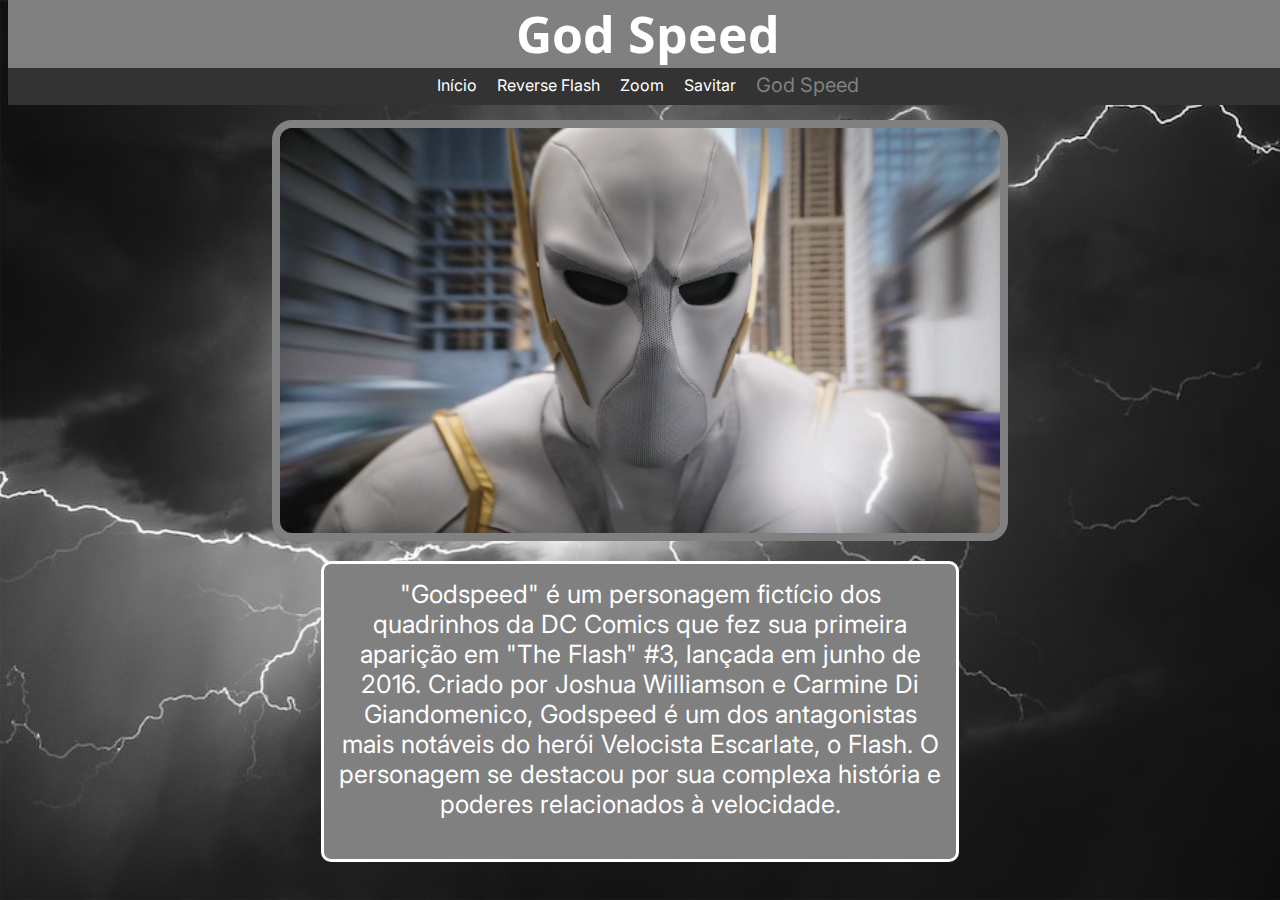
<file: god_speed.html>
<html>
    <head>
        <title>God Speed</title>
        <link rel="stylesheet" href="god_speed.css">
        <link rel="preconnect" href="https://fonts.googleapis.com">
        <link rel="preconnect" href="https://fonts.gstatic.com" crossorigin>
        <link href="https://fonts.googleapis.com/css2?family=Open+Sans&display=swap" rel="stylesheet">
        <link rel="preconnect" href="https://fonts.googleapis.com">
        <link rel="preconnect" href="https://fonts.gstatic.com" crossorigin>
        <link href="https://fonts.googleapis.com/css2?family=Inter:wght@500&display=swap" rel="stylesheet">
        <link rel="icon" href="god_speed.ico" type="image/x-icon">
        <script src="index-js.js"></script>
    </head>
    <body>
        <center>
            <h1 id="playSound">
                God Speed
            </h1>
            <div class="horizontal-menu">
                <a href="index.html" class="menu-item">Início</a>
                <a href="reverse-flash.html" class="menu-item">Reverse Flash</a>
                <a href="zoom.html" class="menu-item">Zoom</a>
                <a href="savitar.html" class="menu-item">Savitar</a>
                <p class="menu-item-god-speed">God Speed</p>
            </div>
        </center>
        <img class="zoom" src="god_speed.webp" alt="">
        <audio id="myAudio">
            <source src="god_speed.mp3" type="audio/mp3">
        </audio>
        <center>
            <div class="sobre">
                <p>
"Godspeed" é um personagem fictício dos quadrinhos da DC Comics que fez sua primeira aparição em "The Flash" #3, lançada em junho de 2016. Criado por Joshua Williamson e Carmine Di Giandomenico, Godspeed é um dos antagonistas mais notáveis do herói Velocista Escarlate, o Flash. O personagem se destacou por sua complexa história e poderes relacionados à velocidade.
                </p>
            </div>
        </center>
    </body>
</html>
</file>
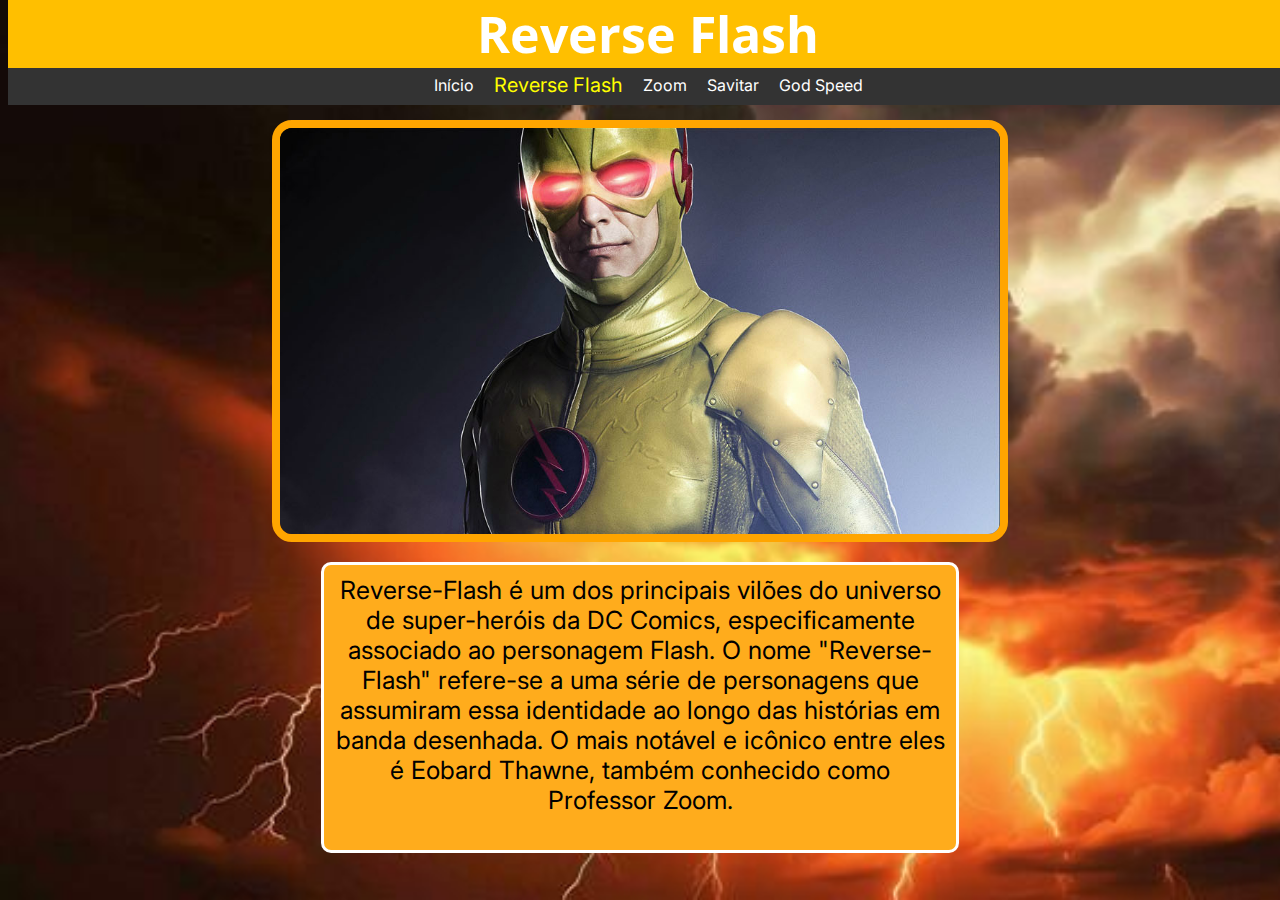
<file: reverse-flash.html>
<html>
    <head>
        <title>Reverse Flash</title>
        <link rel="stylesheet" href="reverse-flash-syles.css">
        <link rel="preconnect" href="https://fonts.googleapis.com">
        <link rel="preconnect" href="https://fonts.gstatic.com" crossorigin>
        <link href="https://fonts.googleapis.com/css2?family=Open+Sans&display=swap" rel="stylesheet">
        <link rel="preconnect" href="https://fonts.googleapis.com">
        <link rel="preconnect" href="https://fonts.gstatic.com" crossorigin>
        <link href="https://fonts.googleapis.com/css2?family=Inter:wght@500&display=swap" rel="stylesheet">
        <link rel="icon" href="reverse-flash.ico" type="image/x-icon">
        <script src="index-js.js"></script>
    </head>
    <body>
        
        <center>
            <h1 id="playSound">
                Reverse Flash
            </h1>
            <div class="horizontal-menu">
                <a href="index.html" class="menu-item">Início</a>
                <p class="menu-item-reverse-flash">Reverse Flash</p>
                <a href="zoom.html" class="menu-item">Zoom</a>
                <a href="savitar.html" class="menu-item">Savitar</a>
                <a href="god_speed.html" class="menu-item">God Speed</a>
            </div>
        </center>
        <img class="reverse" src="flash-out-of-time-reverse-flash-harrison-wells.webp" alt="">
        <audio id="myAudio">
            <source src="reverse-flash.mp3" type="audio/mp3">
        </audio>
        <center>
            <div class="sobre">
                <p>
                    Reverse-Flash é um dos principais vilões do universo de super-heróis da DC Comics, especificamente associado ao personagem Flash. O nome "Reverse-Flash" refere-se a uma série de personagens que assumiram essa identidade ao longo das histórias em banda desenhada. O mais notável e icônico entre eles é Eobard Thawne, também conhecido como Professor Zoom.
                </p>
            </div>
        </center>
    </body>
</html>
</file>
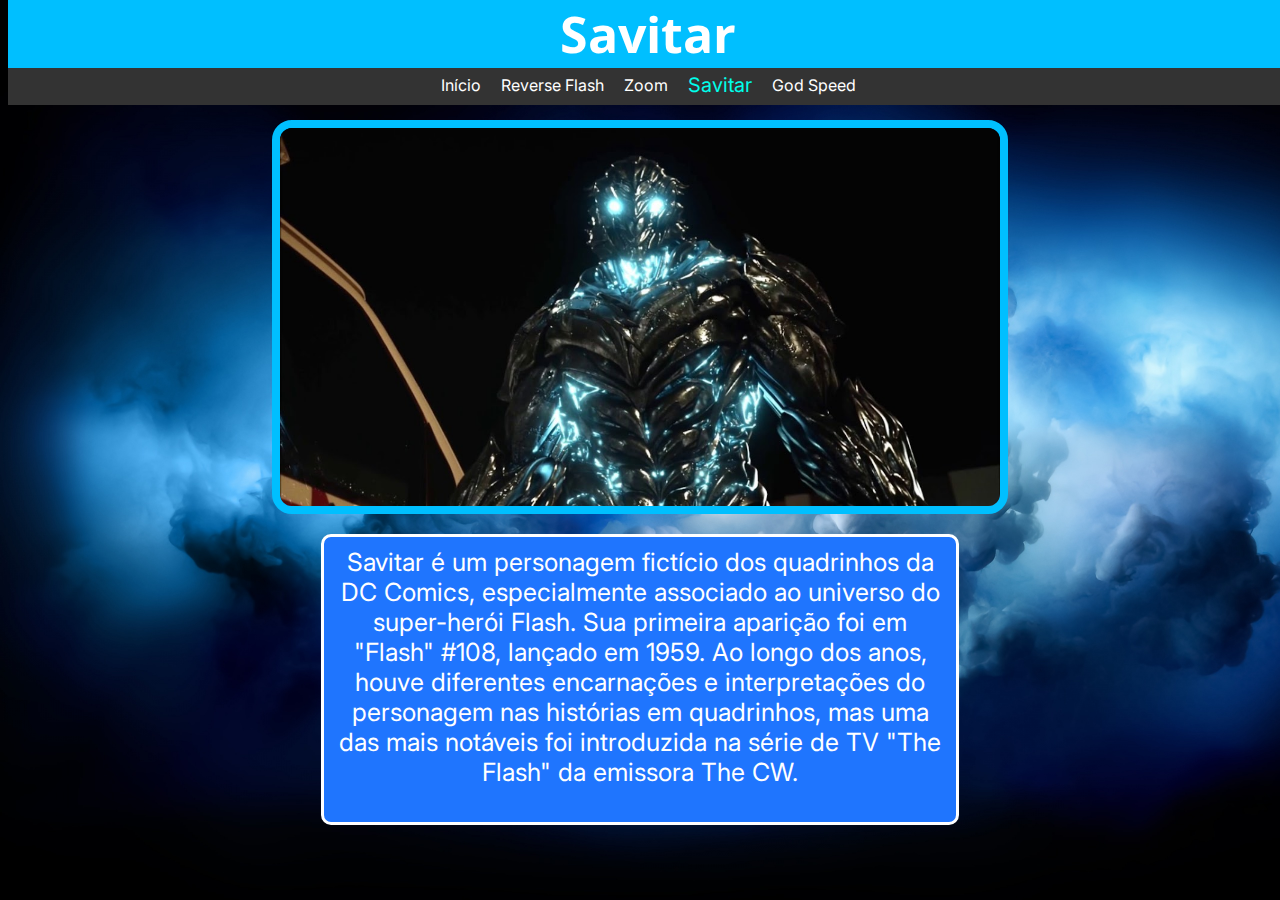
<file: savitar.html>
<html>
    <head>
        <title>Savitar</title>
        <link rel="stylesheet" href="savitar.css">
        <link rel="preconnect" href="https://fonts.googleapis.com">
        <link rel="preconnect" href="https://fonts.gstatic.com" crossorigin>
        <link href="https://fonts.googleapis.com/css2?family=Open+Sans&display=swap" rel="stylesheet">
        <link rel="preconnect" href="https://fonts.googleapis.com">
        <link rel="preconnect" href="https://fonts.gstatic.com" crossorigin>
        <link href="https://fonts.googleapis.com/css2?family=Inter:wght@500&display=swap" rel="stylesheet">
        <link rel="icon" href="savitar.ico" type="image/x-icon">
        <script src="index-js.js"></script>
    </head>
    <body>
        <center>
            <h1 id="playSound">
                Savitar
            </h1>
            <div class="horizontal-menu">
                <a href="index.html" class="menu-item">Início</a>
                <a href="reverse-flash.html" class="menu-item">Reverse Flash</a>
                <a href="zoom.html" class="menu-item">Zoom</a>
                <p class="menu-item-savitar">Savitar</p>
                <a href="god_speed.html" class="menu-item">God Speed</a>
            </div>
        </center>
        <img class="zoom" src="savitar.jpg" alt="">
        <audio id="myAudio">
            <source src="savitar.mp3" type="audio/mp3">
        </audio>
        <center>
            <div class="sobre">
                <p>
                    Savitar é um personagem fictício dos quadrinhos da DC Comics, especialmente associado ao universo do super-herói Flash. Sua primeira aparição foi em "Flash" #108, lançado em 1959. Ao longo dos anos, houve diferentes encarnações e interpretações do personagem nas histórias em quadrinhos, mas uma das mais notáveis foi introduzida na série de TV "The Flash" da emissora The CW.
                </p>
            </div>
        </center>
        
        
    </body>
</html>
</file>
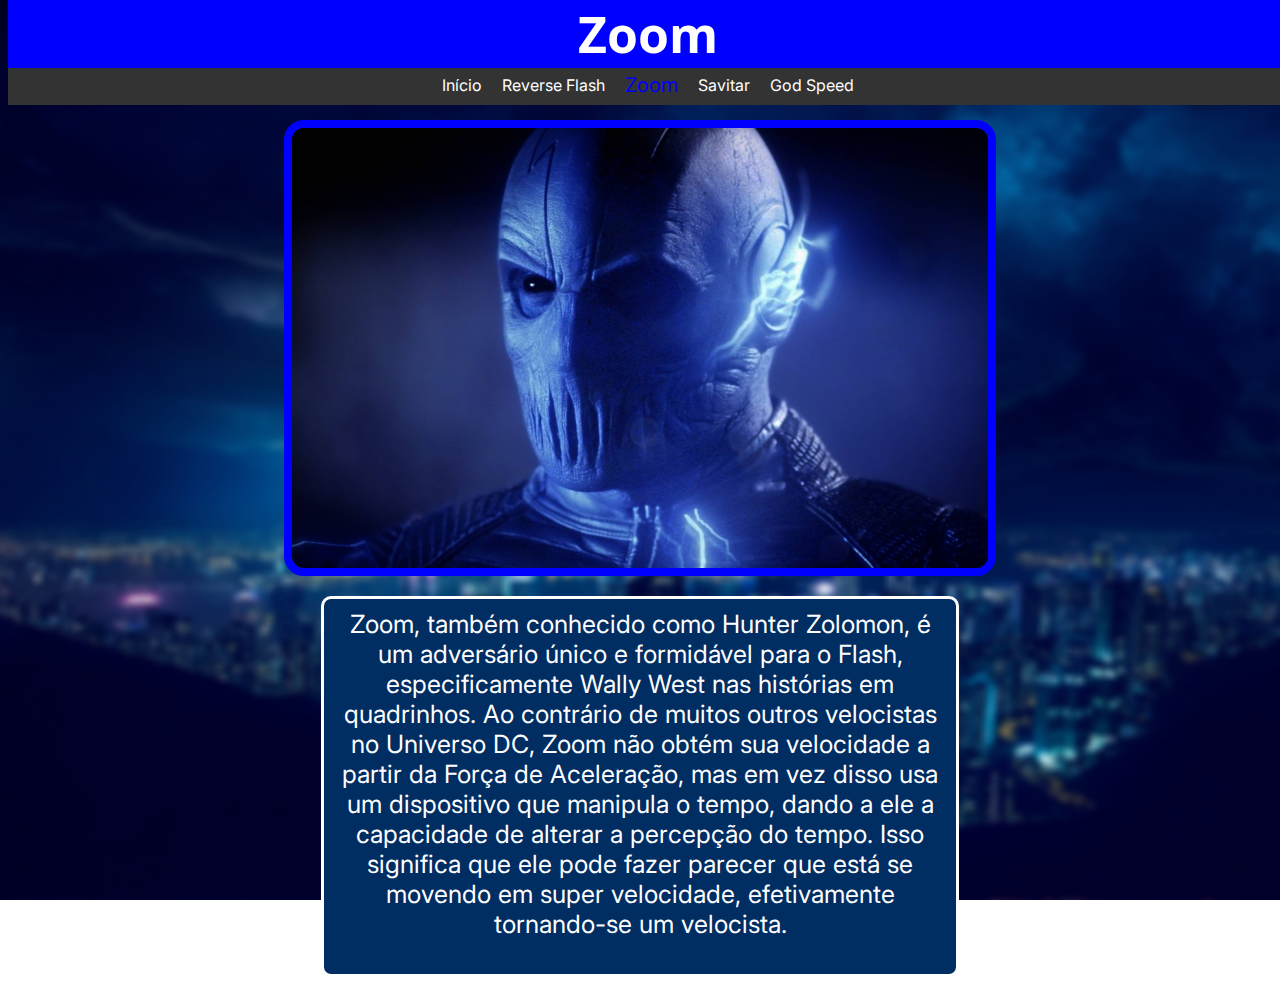
<file: zoom.html>
<html>
    <head>
        <title>Zoom</title>
        <link rel="stylesheet" href="zoom.css">
        <link rel="preconnect" href="https://fonts.googleapis.com">
        <link rel="preconnect" href="https://fonts.gstatic.com" crossorigin>
        <link href="https://fonts.googleapis.com/css2?family=Open+Sans&display=swap" rel="stylesheet">
        <link rel="preconnect" href="https://fonts.googleapis.com">
        <link rel="preconnect" href="https://fonts.gstatic.com" crossorigin>
        <link href="https://fonts.googleapis.com/css2?family=Inter:wght@500&display=swap" rel="stylesheet">
        <link rel="icon" href="zoom.ico" type="image/x-icon">
        <script src="index-js.js"></script>
    </head>
    <body>
        <center>
            <h1 id="playSound">
                Zoom
            </h1>
            <div class="horizontal-menu">
                <a href="index.html" class="menu-item">Início</a>
                <a href="reverse-flash.html" class="menu-item">Reverse Flash</a>
                <p class="menu-item-zoom">Zoom</p>
                <a href="savitar.html" class="menu-item">Savitar</a>
                <a href="god_speed.html" class="menu-item">God Speed</a>
            </div>
        </center>
        <img class="zoom" src="Hunter-Zolomon-Zoom-The-Flash-CW.webp" alt="">
        <audio id="myAudio">
            <source src="zoom.mp3" type="audio/mp3">
        </audio>
        <center>
            <div class="sobre">
                <p>
                    Zoom, também conhecido como Hunter Zolomon, é um adversário único e formidável para o Flash, especificamente Wally West nas histórias em quadrinhos. Ao contrário de muitos outros velocistas no Universo DC, Zoom não obtém sua velocidade a partir da Força de Aceleração, mas em vez disso usa um dispositivo que manipula o tempo, dando a ele a capacidade de alterar a percepção do tempo. Isso significa que ele pode fazer parecer que está se movendo em super velocidade, efetivamente tornando-se um velocista.
                </p>
            </div>
        </center>
    </body>
</html>
</file>
<file: god_speed.css>
body {
    background-image: url(photo-1599070221195-bf2801877d7e.jpg);
    background-repeat: no-repeat;
    background-attachment: fixed;
    background-size: cover;
    text-align: center;
    padding: 0;
}

.zoom {
    display: block;
    margin: auto;
    width: 57%;
    margin-top: 120px;
    margin-bottom: 20px;
    border: solid 8px grey;
    border-radius: 20px;
}

::-webkit-scrollbar {
    width: 12px;
}

::-webkit-scrollbar-thumb {
    background-color: grey;
}

::-webkit-scrollbar-track {
    background-color: #000000;
}

h1 {
    font-family: 'Open Sans', sans-serif;
    margin-top: 0;
    padding-top: 0;
    margin-bottom: 0;
    font-weight: bold;
    font-size: 50px;
    color: white;
    background: grey;
    position: fixed;
    width: 100%;
    z-index: 1001;
    top: 0;
}

#myAudio {
    display: none;
}

p {
    margin-top: 0;
    text-align: center;
    color: white;
    font-size: 25px;
    font-family: 'Inter', sans-serif;
    padding-top: 15px;
    padding-bottom: 15px;
    padding-left: 15px;
    padding-right: 15px;
}

.horizontal-menu {
    background-color: #333;
    display: flex;
    justify-content: center;
    align-items: center;
    height: 40px;
    margin-top: 0;
    position: fixed;
    width: 100%;
    z-index: 1000;
    top: 65px;
}

.menu-item {
    text-decoration: none;
    color: #fff;
    padding: 10px 20px;
    transition: 0.2s;
    padding-left: 10px;
    padding-right: 10px;
    font-family: 'Inter', sans-serif;
}

.menu-item-god-speed {
    text-decoration: none;
    color: #fff;
    padding: 10px 20px;
    transition: 0.2s;
    padding-left: 10px;
    padding-right: 10px;
    font-family: 'Inter', sans-serif;
    color: grey;
    font-size: 20px;
    margin: 0;
}

.menu-item:hover {
    color: grey;
    font-size: 20px;
}

.content {
    padding: 20px;
}

.sobre {
    border: 3px solid white;
    width: 50%;
    border-radius: 10px;
    background: grey;
}
</file>
<file: reverse-flash-syles.css>
body {
    background-image: url(reverse-flash.jpg);
    background-repeat: no-repeat;
    background-attachment: fixed;
    background-size: cover;
    text-align: center;
    padding: 0;
}

.reverse {
    display: block;
    margin: auto;
    width: 57%;
    margin-top: 120px;
    margin-bottom: 20px;
    border: solid 8px orange;
    border-radius: 20px;
}

::-webkit-scrollbar {
    width: 12px;
}

::-webkit-scrollbar-thumb {
    background-color: #FFBF00;
}

::-webkit-scrollbar-track {
    background-color: #000000;
}

h1 {
    font-family: 'Open Sans', sans-serif;
    margin-top: 0;
    padding-top: 0;
    margin-bottom: 0;
    font-weight: bold;
    font-size: 50px;
    color: white;
    background: #FFBF00;
    position: fixed;
    width: 100%;
    z-index: 1001;
    top: 0;
}

#myAudio {
    display: none;
}

p {
    margin-top: 0;
    text-align: center;
    color: black;
    font-size: 25px;
    font-family: 'Inter', sans-serif;
    padding-top: 10px;
    padding-bottom: 10px;
    padding-left: 10px;
    padding-right: 10px;
}

.horizontal-menu {
    background-color: #333;
    display: flex;
    justify-content: center;
    align-items: center;
    height: 40px;
    margin-top: 0;
    position: fixed;
    width: 100%;
    z-index: 1000;
    top: 65px;
}

.menu-item {
    text-decoration: none;
    color: #fff;
    padding: 10px 20px;
    transition: 0.2s;
    padding-left: 10px;
    padding-right: 10px;
    font-family: 'Inter', sans-serif;
}

.menu-item-reverse-flash {
    text-decoration: none;
    color: yellow;
    padding: 10px 20px;
    transition: 0.2s;
    padding-left: 10px;
    padding-right: 10px;
    font-family: 'Inter', sans-serif;
    font-size: 20px;
    margin: 0;
}

.menu-item:hover {
    color: yellow;
    font-size: 20px;
}

.content {
    padding: 20px;
}

.sobre {
    border: 3px solid white;
    width: 50%;
    border-radius: 10px;
    background: #FFAC1C;
}
</file>
<file: savitar.css>
body {
    background-image: url(savitar2.jpg);
    background-repeat: no-repeat;
    background-attachment: fixed;
    background-size: cover;
    text-align: center;
    padding: 0;
}

.zoom {
    display: block;
    margin: auto;
    width: 57%;
    margin-top: 120px;
    margin-bottom: 20px;
    border: solid 8px #00BFFF;
    border-radius: 20px;
}

h1 {
    font-family: 'Open Sans', sans-serif;
    margin-top: 0;
    padding-top: 0;
    margin-bottom: 0;
    font-weight: bold;
    font-size: 50px;
    color: white;
    background: #00BFFF;
    position: fixed;
    width: 100%;
    z-index: 1001;
    top: 0;
}

::-webkit-scrollbar {
    width: 12px;
}

::-webkit-scrollbar-thumb {
    background-color: #00BFFF;
}

::-webkit-scrollbar-track {
    background-color: #000000;
}

#myAudio {
    display: none;
}

p {
    margin-top: 0;
    text-align: center;
    color: white;
    font-size: 25px;
    font-family: 'Inter', sans-serif;
    padding-top: 10px;
    padding-bottom: 10px;
    padding-left: 10px;
    padding-right: 10px;
}

.horizontal-menu {
    background-color: #333;
    display: flex;
    justify-content: center;
    align-items: center;
    height: 40px;
    margin-top: 0;
    position: fixed;
    width: 100%;
    z-index: 1000;
    top: 65px;
}

.menu-item {
    text-decoration: none;
    color: #fff;
    padding: 10px 20px;
    transition: 0.2s;
    padding-left: 10px;
    padding-right: 10px;
    font-family: 'Inter', sans-serif;
}

.menu-item-savitar {
    text-decoration: none;
    color: rgb(0, 255, 234);
    padding: 10px 20px;
    transition: 0.2s;
    padding-left: 10px;
    padding-right: 10px;
    font-family: 'Inter', sans-serif;
    font-size: 20px;
    margin: 0;
}

.menu-item:hover {
    color: rgb(0, 255, 234);
    font-size: 20px;
}

.content {
    padding: 20px;
}

.sobre {
    border: 3px solid white;
    width: 50%;
    border-radius: 10px;
    background: #1F75FE;
}
</file>
<file: zoom.css>
body {
    background-image: url(image\ \(1\).jpg);
    background-repeat: no-repeat;
    background-attachment: fixed;
    background-size: cover;
    text-align: center;
    padding: 0;
}

.zoom {
    display: block;
    margin: auto;
    margin-top: 120px;
    margin-bottom: 20px;
    width: 55%;
    border: solid 8px blue;
    border-radius: 20px;
}

h1 {
    font-family: 'Open Sans', sans-serif;
    margin-top: 0;
    padding-top: 0;
    margin-bottom: 0;
    font-weight: bold;
    font-size: 50px;
    color: white;
    background: blue;
    position: fixed;
    width: 100%;
    z-index: 1001;
    top: 0;
}

::-webkit-scrollbar {
    width: 12px;
}

::-webkit-scrollbar-thumb {
    background-color: blue;
}

::-webkit-scrollbar-track {
    background-color: #000000;
}

#myAudio {
    display: none;
}

p {
    margin-top: 0;
    text-align: center;
    color: white;
    font-size: 25px;
    font-family: 'Inter', sans-serif;
    padding-top: 10px;
    padding-bottom: 10px;
    padding-left: 10px;
    padding-right: 10px;
}

.horizontal-menu {
    background-color: #333;
    display: flex;
    justify-content: center;
    align-items: center;
    height: 40px;
    margin-top: 0;
    position: fixed;
    width: 100%;
    z-index: 1000;
    top: 65px;
}

.menu-item {
    text-decoration: none;
    color: #fff;
    padding: 10px 20px;
    transition: 0.2s;
    padding-left: 10px;
    padding-right: 10px;
    font-family: 'Inter', sans-serif;
}

.menu-item-zoom {
    text-decoration: none;
    color: blue;
    padding: 10px 20px;
    transition: 0.2s;
    padding-left: 10px;
    padding-right: 10px;
    font-family: 'Inter', sans-serif;
    font-size: 20px;
    margin: 0;
}

.menu-item:hover {
    color: blue;
    font-size: 20px;
}

.content {
    padding: 20px;
}

.sobre {
    border: 3px solid white;
    width: 50%;
    border-radius: 10px;
    background: #002D62;
}
</file>
